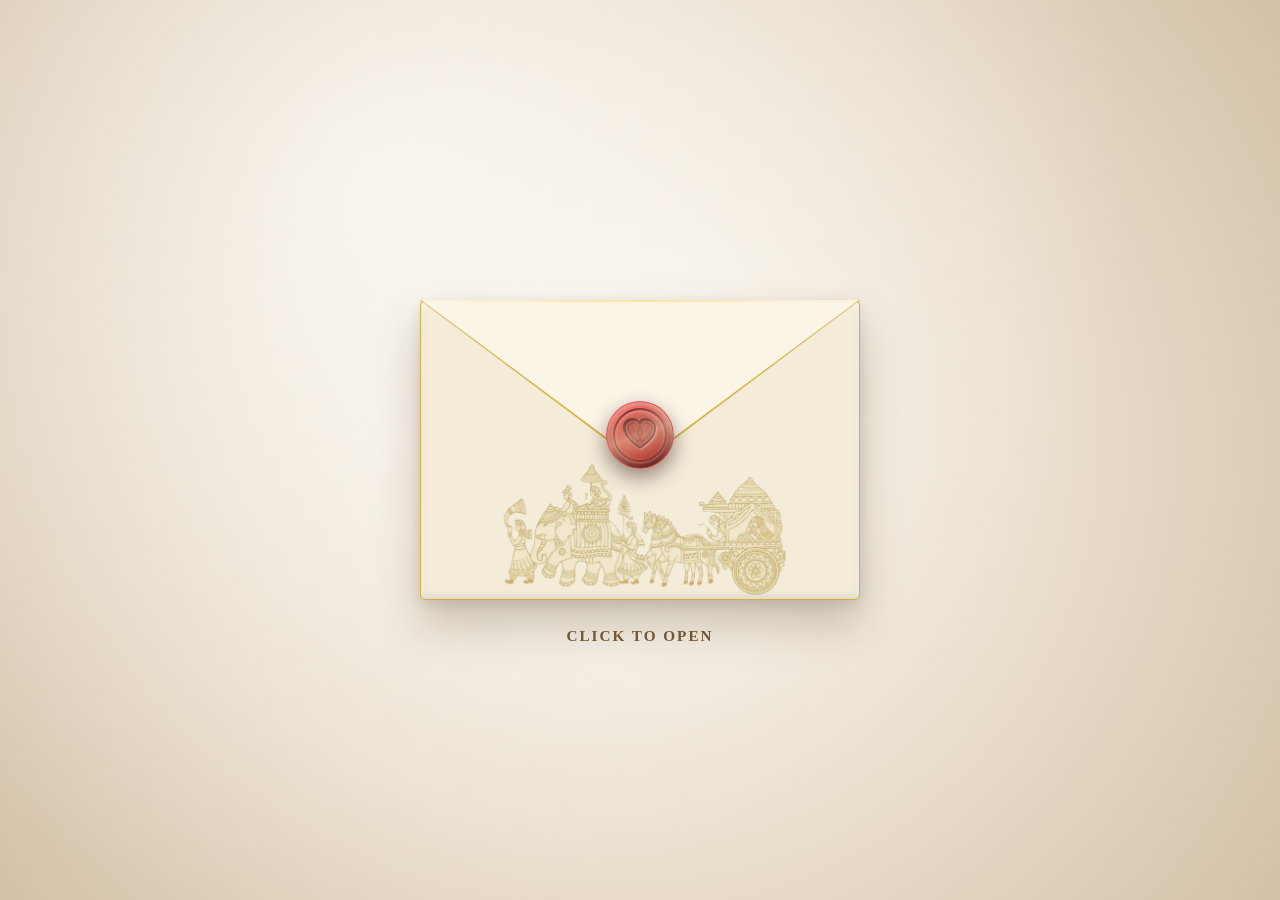
<file: index.html>
<!DOCTYPE html>
<html lang="en">
<head>
  <meta charset="UTF-8">
  <meta name="viewport" content="width=device-width, initial-scale=1.0">
  <title>You're Invited!</title>
  <style>
    :root {
      /* Palette: Rich Cream & Warm Gold Accents */
      --cream-bg: radial-gradient(circle at 50% 50%, #faf6ee 0%, #ebe0cf 50%, #d4c1a7 100%);
      --cream-envelope-pocket: #f4ebd9;
      --cream-envelope-flap: #fbf5e8;
      --parchment-white: #ffffff;
      --gold-accent: #e6c275;
      --gold-border: #d4af37;
    }

    * {
      box-sizing: border-box;
      margin: 0;
      padding: 0;
    }

    body {
      background: var(--cream-bg);
      font-family: 'Georgia', serif;
      min-height: 100vh;
      overflow: hidden;
      display: flex;
      justify-content: center;
      align-items: center;
      position: relative;
      perspective: 1000px;
    }

    body::before {
      content: '';
      position: absolute;
      inset: 0;
      background: radial-gradient(circle at 30% 20%, rgba(255, 255, 255, 0.65) 0%, transparent 65%);
      pointer-events: none;
    }

    /* ---------------- ENVELOPE STAGE ---------------- */
    .wrapper {
      position: relative;
      width: min(90vw, 440px);
      aspect-ratio: 44 / 30;
      z-index: 2;
    }

    .container {
      position: relative;
      width: 100%;
      height: 100%;
      cursor: pointer;
      transform-style: preserve-3d;
      transition: transform 0.5s ease;
    }

    .container:hover {
      transform: translateY(-4px) rotateX(4deg);
    }

    /* Interior Envelope Wall */
    .envelope-back {
      position: absolute;
      width: 100%;
      height: 100%;
      background: #e3d3bd;
      border-radius: 6px;
      box-shadow: 0 25px 45px rgba(80, 55, 20, 0.25), 0 5px 15px rgba(0,0,0,0.1);
      z-index: 1;
    }

    /* Whitish Paper Card Inside */
    .letter {
      position: absolute;
      top: 5%;
      left: 4.5%;
      width: 91%;
      height: 90%;
      background: var(--parchment-white);
      border-radius: 4px;
      padding: clamp(12px, 4vw, 25px);
      text-align: center;
      box-shadow: 0 4px 15px rgba(0,0,0,0.12);
      border: 1px solid #e8dec8;
      z-index: 2;
      transition: transform 1.2s cubic-bezier(0.25, 1, 0.5, 1) 1.2s;
      display: flex;
      flex-direction: column;
      justify-content: center;
      align-items: center;
    }

    /* Gold Color Text inside the letter card */
    .invited-text {
      font-size: clamp(1.25rem, 4.8vw, 1.65rem);
      font-weight: bold;
      letter-spacing: 0.8px;
      line-height: 1.3;
      color: #9e7527;
      transition: filter 0.4s ease;
    }

    /* Bright Gold Lightning Sweep Class */
    .invited-text.gold-lightning {
      background: linear-gradient(
        120deg,
        #87601c 0%,
        #b88c35 30%,
        #ffffff 48%,
        #fff7d4 52%,
        #b88c35 70%,
        #87601c 100%
      );
      background-size: 250% auto;
      color: transparent;
      -webkit-background-clip: text;
      background-clip: text;
      filter: drop-shadow(0px 1px 1px rgba(255, 255, 255, 0.8))
              drop-shadow(0px 0px 10px rgba(212, 175, 55, 0.6));
      animation: sweepGold 2.2s linear infinite;
    }

    @keyframes sweepGold {
      0% {
        background-position: 180% center;
      }
      100% {
        background-position: -80% center;
      }
    }

    /* Smooth Cream Envelope Pocket */
    .pocket {
      position: absolute;
      width: 100%;
      height: 100%;
      background-color: var(--cream-envelope-pocket);
      border-radius: 6px;
      clip-path: polygon(0 0, 0 100%, 100% 100%, 100% 0, 50% 50%);
      z-index: 3;
      box-shadow: inset 0 3px 6px rgba(255, 255, 255, 0.8), inset 0 -3px 6px rgba(0, 0, 0, 0.1);
      filter: drop-shadow(0 -4px 6px rgba(90, 65, 30, 0.15));
      border: 1px solid var(--gold-border);
      overflow: hidden;
    }

    /* Procession Image */
    .perahera-img-bottom {
      position: absolute;
      left: 50%;
      transform: translateX(-50%);
      bottom: 0px;
      width: 95%;
      height: 48%;
      object-fit: contain;
      pointer-events: none;
      z-index: 4;
      mix-blend-mode: multiply;
      opacity: 0.9;
    }

    /* Top Flap Outer Base (Gold Border Layer) */
    .flap {
      position: absolute;
      top: 0;
      width: 100%;
      height: 100%;
      background-color: var(--gold-border);
      clip-path: polygon(0 0, 100% 0, 50% 55%);
      transform-origin: top;
      transition: transform 1.2s cubic-bezier(0.4, 0, 0.2, 1);
      z-index: 4;
      filter: drop-shadow(0 8px 14px rgba(70, 45, 15, 0.25));
    }

    /* Top Flap Inner Layer (Cream Surface) */
    .flap::before {
      content: '';
      position: absolute;
      inset: 0;
      background-color: var(--cream-envelope-flap);
      clip-path: polygon(1px 0, calc(100% - 1px) 0, 50% calc(55% - 2.5px));
    }

    .flap::after {
      content: '';
      position: absolute;
      top: 0;
      left: 0;
      right: 0;
      height: 2px;
      background: linear-gradient(to right, transparent, rgba(255, 225, 150, 0.9), transparent);
      z-index: 2;
    }

    /* Shiny Red Terracotta Wax Seal with Glint */
    .wax-seal {
      position: absolute;
      top: 45%;
      left: 50%;
      transform: translate(-50%, -50%);
      width: clamp(54px, 15vw, 68px);
      height: clamp(54px, 15vw, 68px);
      background: radial-gradient(circle at 35% 35%, #ff6b66 0%, #cb2a25 40%, #8b1e1b 80%, #520d0b 100%);
      border-radius: 50%;
      z-index: 5;
      display: flex;
      justify-content: center;
      align-items: center;
      box-shadow: 
        0 8px 20px rgba(30, 5, 5, 0.45),
        inset 0 3px 6px rgba(255, 220, 220, 0.75),
        inset 0 -4px 6px rgba(0, 0, 0, 0.6);
      transition: opacity 0.4s ease;
      border: 1px solid rgba(255, 120, 115, 0.6);
      overflow: hidden;
    }

    /* Wax Seal Glint Animation */
    .wax-seal::after {
      content: '';
      position: absolute;
      top: -50%;
      left: -50%;
      width: 200%;
      height: 200%;
      background: linear-gradient(
        135deg,
        rgba(255, 255, 255, 0) 30%,
        rgba(255, 240, 200, 0.45) 50%,
        rgba(255, 255, 255, 0) 70%
      );
      transform: rotate(25deg);
      animation: sealShine 3.5s infinite ease-in-out;
      pointer-events: none;
    }

    @keyframes sealShine {
      0% { transform: translateY(-100%) rotate(25deg); }
      20%, 100% { transform: translateY(100%) rotate(25deg); }
    }

    .seal-inner-ring {
      width: 82%;
      height: 82%;
      border-radius: 50%;
      border: 2px solid #781816;
      box-shadow: 
        inset 0 2px 4px rgba(255, 200, 200, 0.6),
        0 1px 3px rgba(255, 220, 220, 0.4);
      display: flex;
      justify-content: center;
      align-items: center;
      background: radial-gradient(circle at 35% 35%, #d9433e 0%, #a82420 70%, #69110f 100%);
    }

    .seal-heart-svg {
      width: clamp(26px, 8vw, 34px);
      height: clamp(26px, 8vw, 34px);
      filter: drop-shadow(1px 1px 1px rgba(255, 210, 210, 0.6)) 
              drop-shadow(-0.5px -0.5px 0px rgba(30, 0, 0, 0.8));
    }

    .click-hint {
      position: absolute;
      bottom: -45px;
      width: 100%;
      text-align: center;
      color: #735733;
      font-weight: bold;
      font-size: clamp(0.75rem, 2.5vw, 0.95rem);
      letter-spacing: 2px;
      animation: pulse 2s infinite;
    }

    @keyframes pulse {
      0%, 100% { opacity: 0.5; }
      50% { opacity: 1; }
    }

    /* Opening Trigger Animations */
    .container.open .wax-seal { opacity: 0; }
    .container.open .flap { transform: rotateX(180deg); z-index: 1; }
    .container.open .letter { transform: translateY(-63%); }

    /* ---------------- RED PETAL FLOWER RAIN SYSTEM ---------------- */
    #flower-container {
      position: fixed;
      inset: 0;
      pointer-events: none;
      z-index: 3;
      overflow: hidden;
    }

    .petal {
      position: absolute;
      background: radial-gradient(circle at 30% 30%, #ff4d4d, #d90429, #7a0010);
      border-radius: 150% 0 150% 0;
      opacity: 0.85;
      box-shadow: 0 2px 6px rgba(122, 0, 16, 0.3);
      animation: fall linear forwards;
    }

    @keyframes fall {
      0% {
        transform: translateY(-10vh) translateX(0px) rotate(0deg) scale(0.6);
        opacity: 0;
      }
      10% { opacity: 0.85; }
      50% { transform: translateY(50vh) translateX(20px) rotate(180deg) scale(0.9); }
      100% {
        transform: translateY(105vh) translateX(-15px) rotate(360deg) scale(0.7);
        opacity: 0;
      }
    }

    /* Page Fade Overlay */
    #fade-overlay {
      position: fixed;
      inset: 0;
      background: #ebe0cf;
      opacity: 0;
      pointer-events: none;
      z-index: 10;
      transition: opacity 1.5s ease-in-out;
    }

    #fade-overlay.active {
      opacity: 1;
      pointer-events: auto;
    }
  </style>
</head>
<body>

  <div class="wrapper" id="envelopeWrapper">
    <div class="container" id="envelopeContainer" onclick="openEnvelope()">
      <div class="envelope-back"></div>
      
      <div class="letter">
        <h1 class="invited-text" id="invitedText">You Are Cordially Invited</h1>
      </div>
      
      <div class="pocket">
        <img class="perahera-img-bottom" src="perahera.png" alt="Wedding Procession Pattern" onerror="this.src='image_d1be30.jpg'">
      </div>
      
      <div class="flap"></div>
      
      <div class="wax-seal">
        <div class="seal-inner-ring">
          <svg class="seal-heart-svg" viewBox="0 0 100 100" fill="none" xmlns="http://www.w3.org/2000/svg">
            <path d="M 50 88 C 20 68 5 48 5 30 C 5 13 18 5 32 5 C 42 5 47 10 50 16 C 53 10 58 5 68 5 C 82 5 95 13 95 30 C 95 48 80 68 50 88 Z" 
                  stroke="#470908" stroke-width="4.5" fill="#a82825"/>
            <path d="M 32 15 C 24 15 15 20 15 30 C 15 42 28 56 46 72" stroke="#470908" stroke-width="2.5" stroke-linecap="round"/>
            <path d="M 68 15 C 76 15 85 20 85 30 C 85 42 72 56 54 72" stroke="#470908" stroke-width="2.5" stroke-linecap="round"/>
            <path d="M 25 25 C 32 28 35 36 28 42 C 22 46 18 38 25 32" stroke="#470908" stroke-width="2" fill="none"/>
            <path d="M 75 25 C 68 28 65 36 72 42 C 78 46 82 38 75 32" stroke="#470908" stroke-width="2" fill="none"/>
            <path d="M 50 25 C 44 35 40 48 48 58 C 52 62 50 70 42 66" stroke="#470908" stroke-width="2" fill="none"/>
            <path d="M 50 25 C 56 35 60 48 52 58 C 48 62 50 70 58 66" stroke="#470908" stroke-width="2" fill="none"/>
            <path d="M 50 32 C 42 38 42 46 50 52 C 58 46 58 38 50 32 Z" stroke="#470908" stroke-width="2" fill="none"/>
          </svg>
        </div>
      </div>
    </div>
    <div class="click-hint" id="hint">CLICK TO OPEN</div>
  </div>

  <div id="flower-container"></div>
  <div id="fade-overlay"></div>

  <script>
    const MAIN_PAGE_URL = "main.html";
    let isOpened = false;

    function openEnvelope() {
      if (isOpened) return;
      isOpened = true;

      const container = document.getElementById('envelopeContainer');
      const hint = document.getElementById('hint');
      const fadeOverlay = document.getElementById('fade-overlay');
      const invitedText = document.getElementById('invitedText');

      container.classList.add('open');
      hint.style.display = 'none';

      setTimeout(() => {
        invitedText.classList.add('gold-lightning');
      }, 3400);

      setTimeout(() => {
        startContinuousFlowerRain();
      }, 800);

      setTimeout(() => {
        fadeOverlay.classList.add('active');
      }, 5500);

      setTimeout(() => {
        window.location.href = MAIN_PAGE_URL;
      }, 7000);
    }

    function createPetal() {
      const container = document.getElementById('flower-container');
      const petal = document.createElement('div');
      petal.classList.add('petal');

      const size = Math.random() * 10 + 6;
      const left = Math.random() * 100;
      const duration = Math.random() * 3 + 4.5;
      const delay = Math.random() * 0.4;

      petal.style.width = `${size}px`;
      petal.style.height = `${size * 1.3}px`;
      petal.style.left = `${left}vw`;
      petal.style.animationDuration = `${duration}s`;
      petal.style.animationDelay = `${delay}s`;

      container.appendChild(petal);

      setTimeout(() => {
        petal.remove();
      }, (duration + delay) * 1000);
    }

    function startContinuousFlowerRain() {
      const TOTAL_PETALS = 15;
      
      for (let i = 0; i < TOTAL_PETALS; i++) {
        setTimeout(createPetal, i * 300);
      }
    }
  </script>

</body>
</html>
</file>
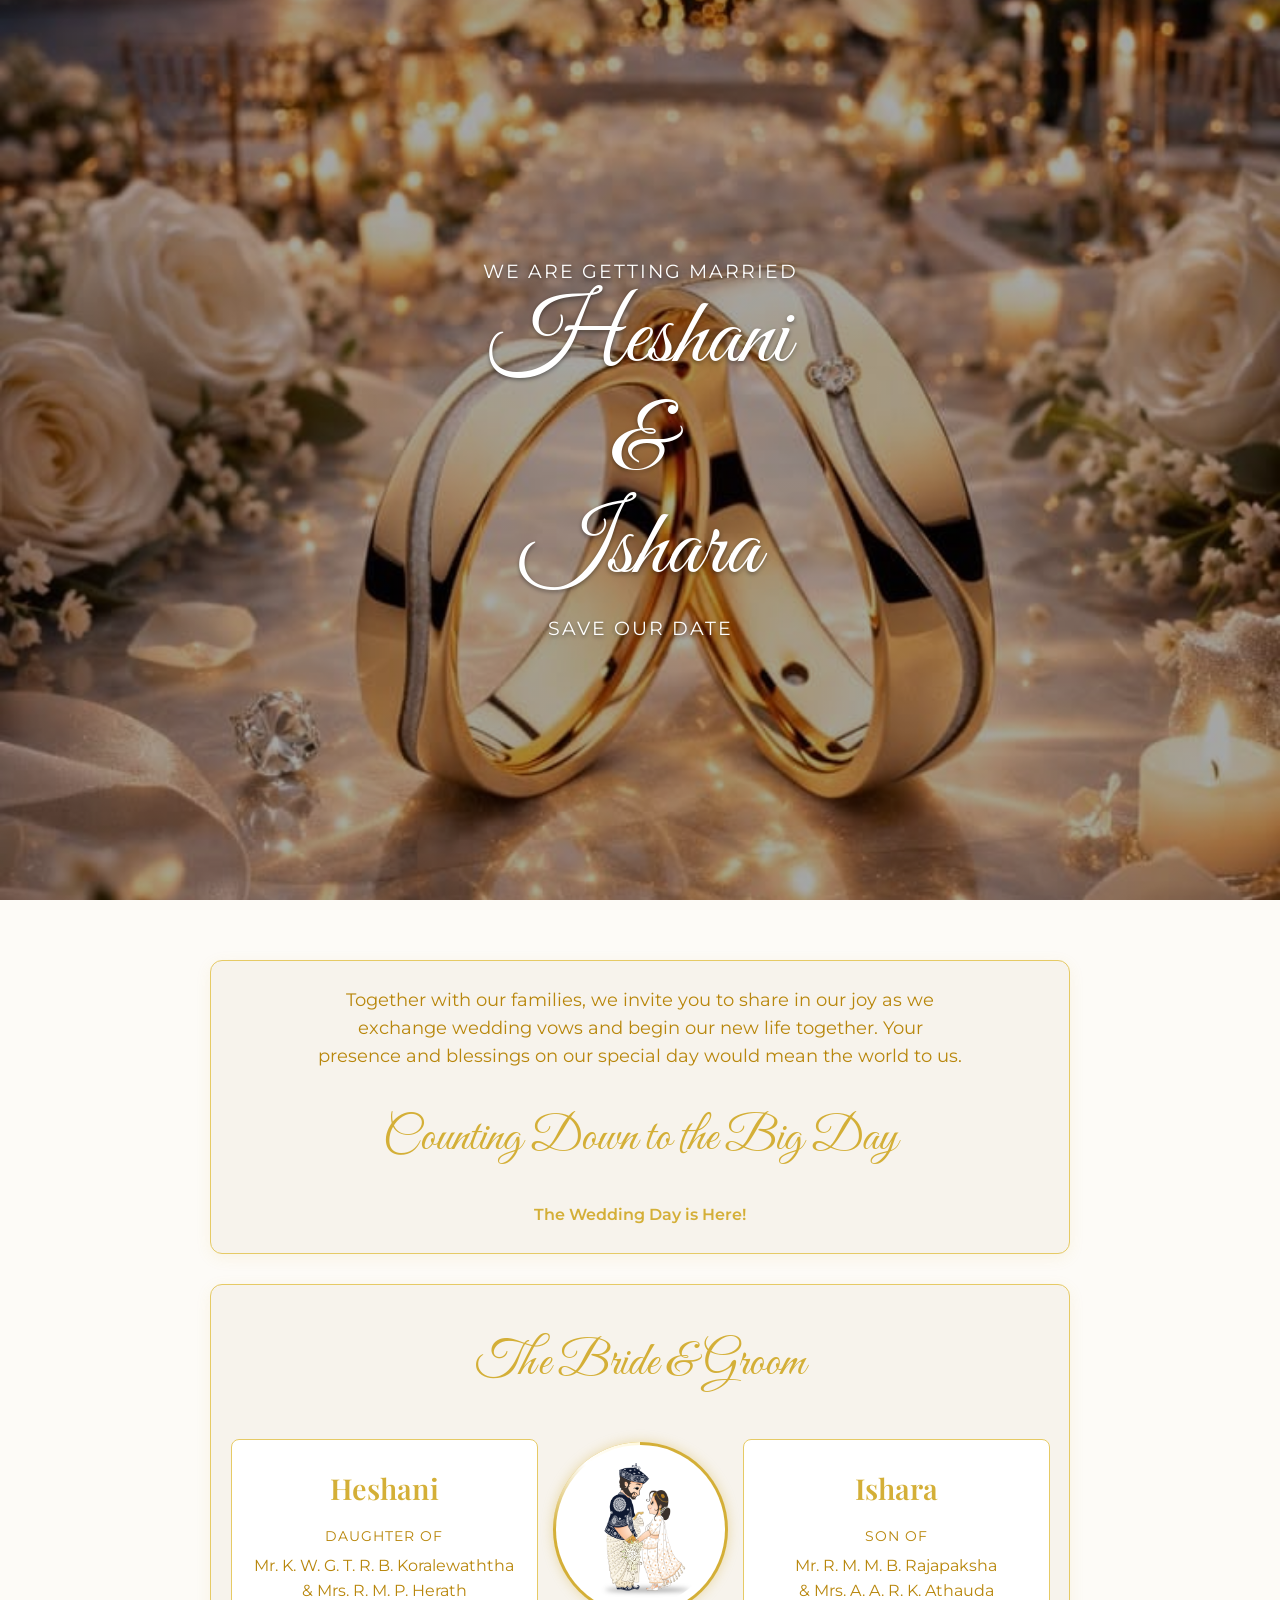
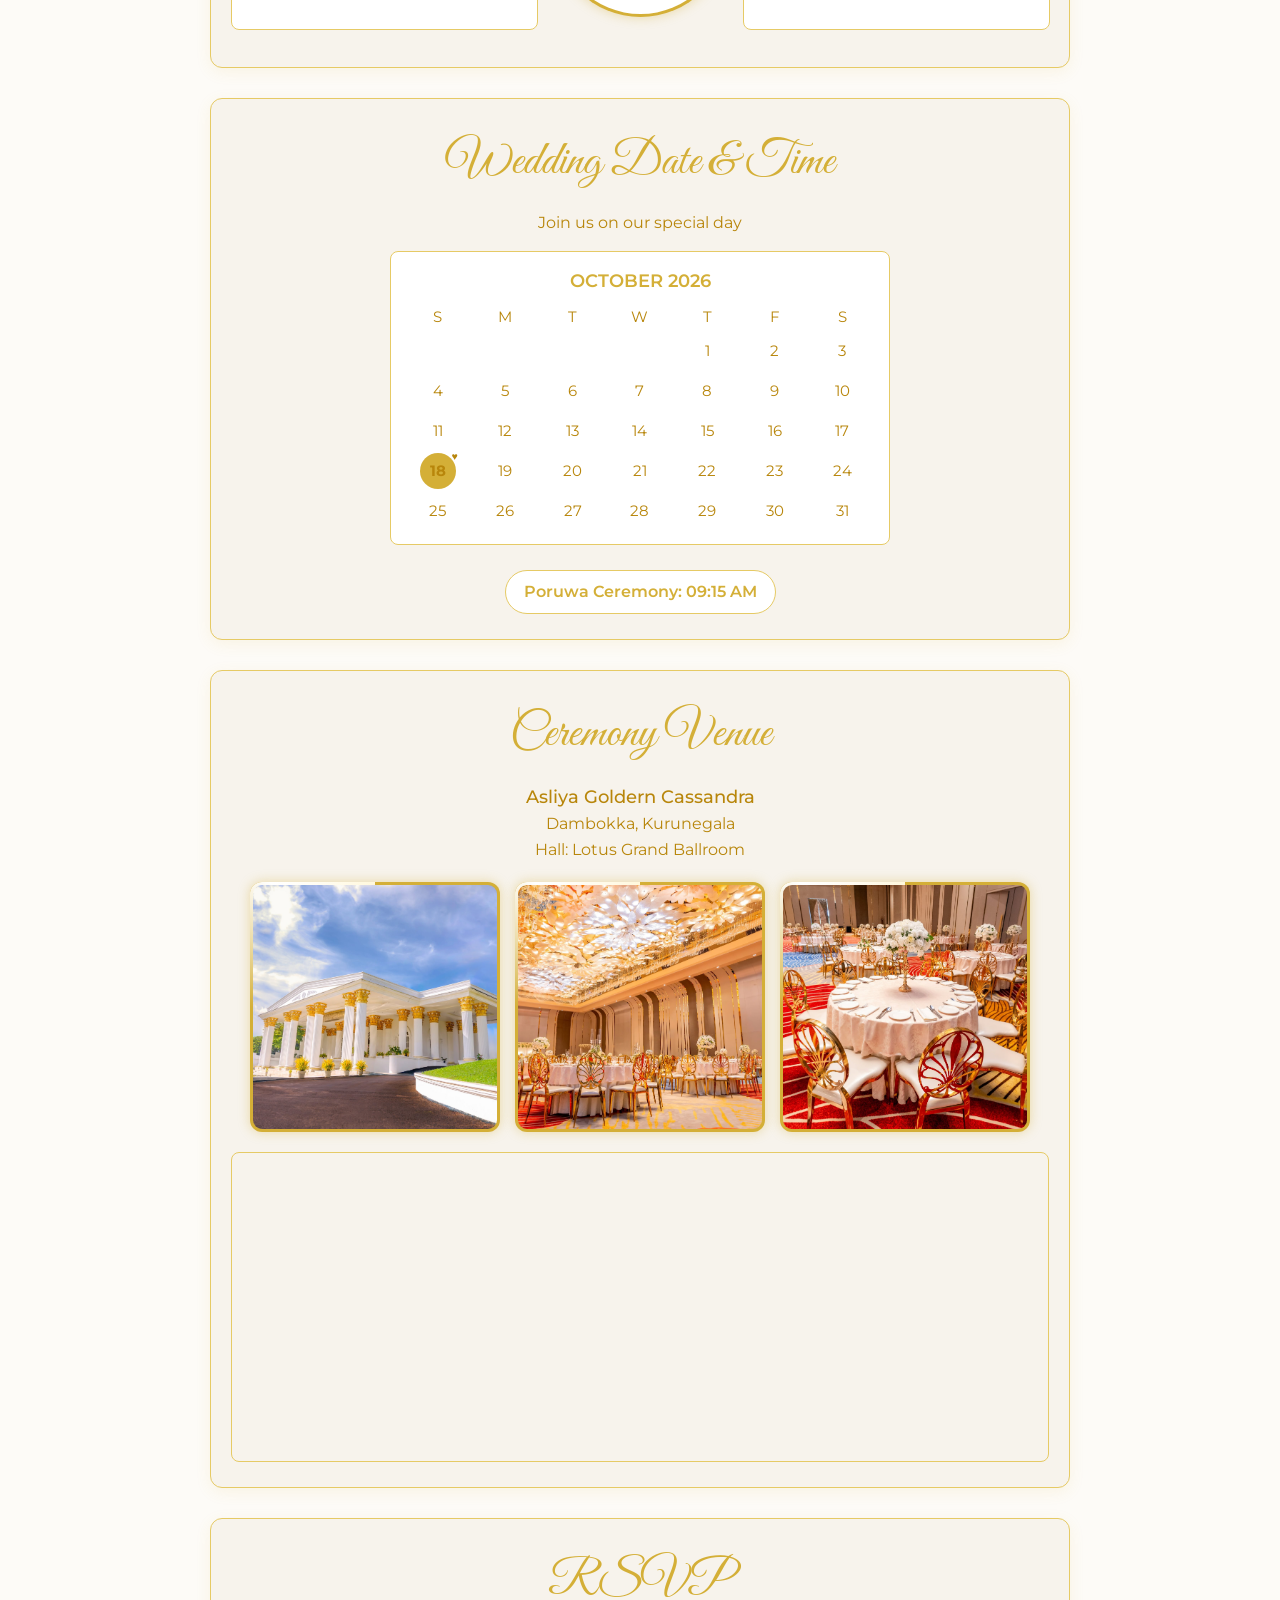
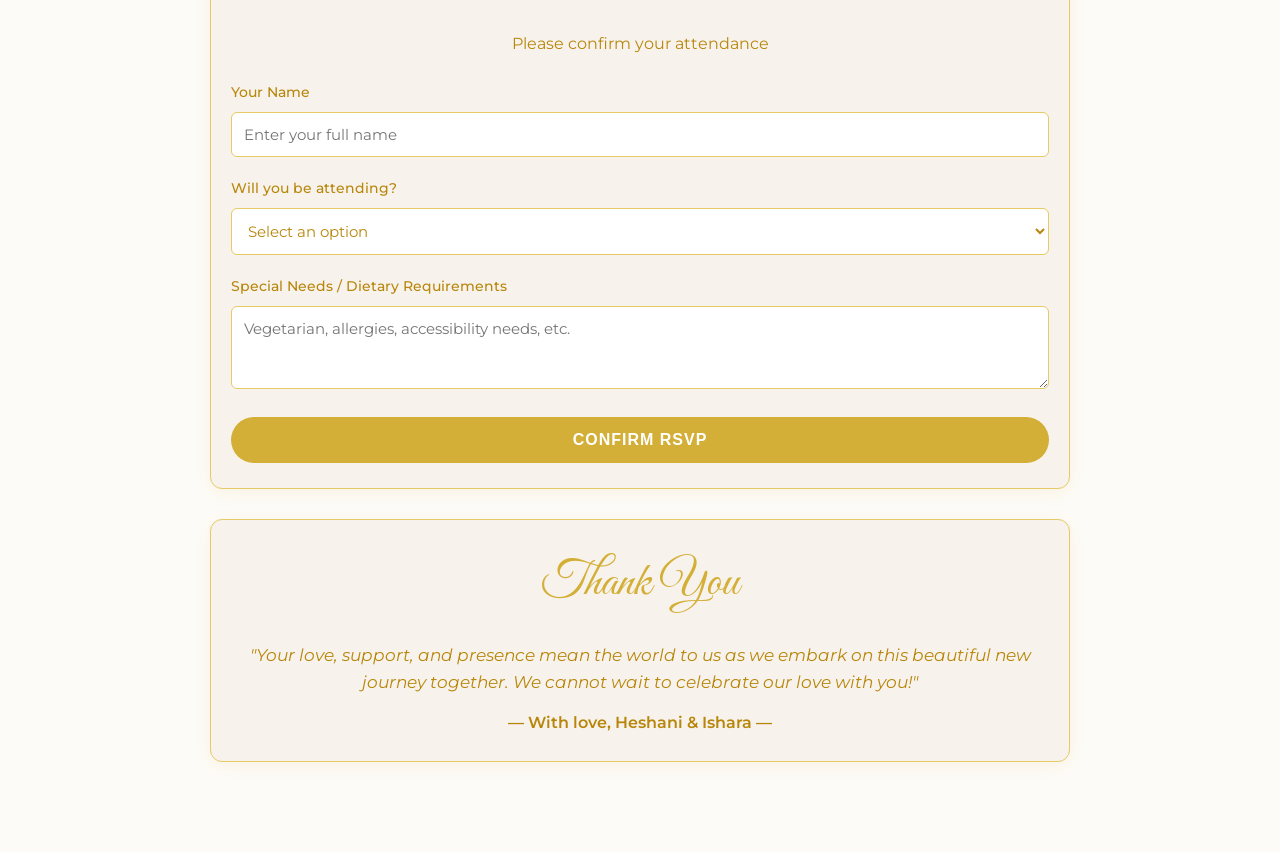
<file: index1.html>
<!DOCTYPE html>
<html lang="en">
<head>
    <meta charset="UTF-8">
    <meta name="viewport" content="width=device-width, initial-scale=1.0">
    <title>Heshani & Ishara - Wedding Invitation</title>
    <link href="https://fonts.googleapis.com/css2?family=Playfair+Display:ital,wght@0,400;0,600;0,700;1,400&family=Great+Vibes&family=Montserrat:wght@300;400;500;600&display=swap" rel="stylesheet">
    <link rel="stylesheet" href="styles.css">
	<link href="https://fonts.googleapis.com/css2?family=Cinzel:wght@500;600;700&family=Cormorant+Garamond:ital,wght@0,400;0,600;1,400&family=Montserrat:wght@300;400;500;600&display=swap" rel="stylesheet">
</head>
<body>

    <header class="hero">
        <div class="hero-content">
            <p>We are getting married</p>
            <h1  class="script-font" style="font-size: 6rem; margin-bottom: 10px;">Heshani <br>& <br> Ishara</h1>
            <p>Save Our Date</p>
        </div>
    </header>

    <main class="container">

        <section class="card">
            <p class="greeting">
                Together with our families, we invite you to share in our joy as we exchange wedding vows and begin our new life together. Your presence and blessings on our special day would mean the world to us.
            </p>

			<h2 class="script-font" style="font-size: 3rem; margin-bottom: 10px;">Counting Down to the Big Day</h2>
            <div class="countdown reveal-on-scroll" id="countdown">
                <div class="time-box"><span id="days">00</span><label>Days</label></div>
                <div class="time-box"><span id="hours">00</span><label>Hours</label></div>
                <div class="time-box"><span id="minutes">00</span><label>Mins</label></div>
                <div class="time-box"><span id="seconds">00</span><label>Secs</label></div>
            </div>
        </section>
		
		<section class="card">
			<div class="couple-grid">
				<!-- Title placed inside grid -->
				<h2 class="script-font couple-title">The Bride & Groom</h2>
				
				<!-- Bride Card -->
				<div class="couple-card bride-card reveal-on-scroll">
					<h3>Heshani</h3>
					<p class="parents-title">Daughter of</p>
					<p>Mr. K. W. G. T. R. B. Koralewaththa</p>
					<p>& Mrs. R. M. P. Herath</p>
				</div>

				<!-- Clipart Divider -->
				<div class="clipart-divider reveal-on-scroll">
					<div class="clipart-container">
						<img src="clip.jpg" alt="Wedding Rings Clipart" class="clipart-img">
					</div>
				</div>

				<!-- Groom Card -->
				<div class="couple-card groom-card reveal-on-scroll">
					<h3>Ishara</h3>
					<p class="parents-title">Son of</p>
					<p>Mr. R. M. M. B. Rajapaksha</p>
					<p>& Mrs. A. A. R. K. Athauda</p>
				</div>
			</div>
		</section>

        <section class="card">
            <h2 class="script-font" style="font-size: 3rem; margin-bottom: 10px;">Wedding Date & Time</h2>
            <p style="color: var(--text-muted); margin-top: 5px;">Join us on our special day</p>

            <div class="calendar-box reveal-on-scroll">
                <div class="calendar-header">OCTOBER 2026</div>
                <div class="calendar-grid">
                    <div class="day-name">S</div>
                    <div class="day-name">M</div>
                    <div class="day-name">T</div>
                    <div class="day-name">W</div>
                    <div class="day-name">T</div>
                    <div class="day-name">F</div>
                    <div class="day-name">S</div>
                    
                    <!-- October 1, 2026 starts on Thursday -->
                    <div class="date" style="grid-column: 5;">1</div>
                    <div class="date">2</div><div class="date">3</div>
                    <div class="date">4</div><div class="date">5</div><div class="date">6</div><div class="date">7</div><div class="date">8</div><div class="date">9</div><div class="date">10</div>
                    <div class="date">11</div><div class="date">12</div><div class="date">13</div><div class="date">14</div><div class="date">15</div><div class="date">16</div><div class="date">17</div>
                    <div class="date wedding-day">18</div><div class="date">19</div><div class="date">20</div><div class="date">21</div><div class="date">22</div><div class="date">23</div><div class="date">24</div>
                    <div class="date">25</div><div class="date">26</div><div class="date">27</div><div class="date">28</div><div class="date">29</div><div class="date">30</div><div class="date">31</div>
                </div>
            </div>

            <div class="ceremony-badge">
                Poruwa Ceremony: 09:15 AM
            </div>
        </section>

        <section class="card">
            <h2 class="script-font" style="font-size: 3rem; margin-bottom: 10px;">Ceremony Venue</h2>
            <p style="font-weight: 500; font-size: 1.1rem; margin-top: 10px;">Asliya Goldern Cassandra</p>
            <p style="color: var(--text-muted);">Dambokka, Kurunegala</p>
			<p style="color: var(--text-muted);">Hall: Lotus Grand Ballroom</p>
			
			<!-- Photo Gallery Section -->
			<div class="photo-gallery">
				<div class="photo-frame reveal-on-scroll">
					<img src="r1.jpg" alt="Memory Photo 1" class="gallery-img">
				</div>
				<div class="photo-frame reveal-on-scroll">
					<img src="r2.jpg" alt="Memory Photo 2" class="gallery-img">
				</div>
				<div class="photo-frame reveal-on-scroll">
					<img src="r3.jpg" alt="Memory Photo 3" class="gallery-img">
				</div>
			</div>

            <div class="map-container">
                
				<iframe src="https://www.google.com/maps/embed?pb=!1m18!1m12!1m3!1d3956.282441303506!2d80.33976857500139!3d7.433966292576842!2m3!1f0!2f0!3f0!3m2!1i1024!2i768!4f13.1!3m3!1m2!1s0x3ae33ba4acb686e9%3A0x4133679c8fdf897c!2sAsliya%20Golden%20Cassandra!5e0!3m2!1sen!2skr!4v1788179444123!5m2!1sen!2skr" width="600" height="450" style="border:0;" allowfullscreen="" loading="lazy" referrerpolicy="strict-origin-when-cross-origin"></iframe>
				
            </div>
        </section>

        <section class="card">
            <h2  class="script-font" style="font-size: 3rem; margin-bottom: 10px;">RSVP</h2>
            <p style="color: var(--text-muted); margin-bottom: 25px;">Please confirm your attendance</p>

            <form id="rsvpForm">
                <div class="form-group">
                    <label for="fullName">Your Name</label>
                    <input type="text" id="fullName" placeholder="Enter your full name" required>
                </div>

                <div class="form-group">
                    <label for="attendance">Will you be attending?</label>
                    <select id="attendance" required>
                        <option value="" disabled selected>Select an option</option>
                        <option value="attending">Joyfully Accept</option>
                        <option value="not_attending">Regretfully Decline</option>
                        <!--option value="attending_with_guest">Attending with Guest (+1)</option> -->
                    </select>
                </div>

                <div class="form-group">
                    <label for="specialNeeds">Special Needs / Dietary Requirements</label>
                    <textarea id="specialNeeds" rows="3" placeholder="Vegetarian, allergies, accessibility needs, etc."></textarea>
                </div>

                <button type="submit" class="btn-submit">Confirm RSVP</button>
            </form>
        </section>

        <section class="card">
            <h2 class="script-font" style="font-size: 3rem; color: var(--accent-gold);">Thank You</h2>
            <p class="closing-message">
                "Your love, support, and presence mean the world to us as we embark on this beautiful new journey together. We cannot wait to celebrate our love with you!"
            </p>
            <p style="margin-top: 15px; font-weight: 600; color: var(--text-dark);">— With love, Heshani & Ishara —</p>
        </section>

    </main>

    <script src="script.js"></script>
</body>
</html>
</file>
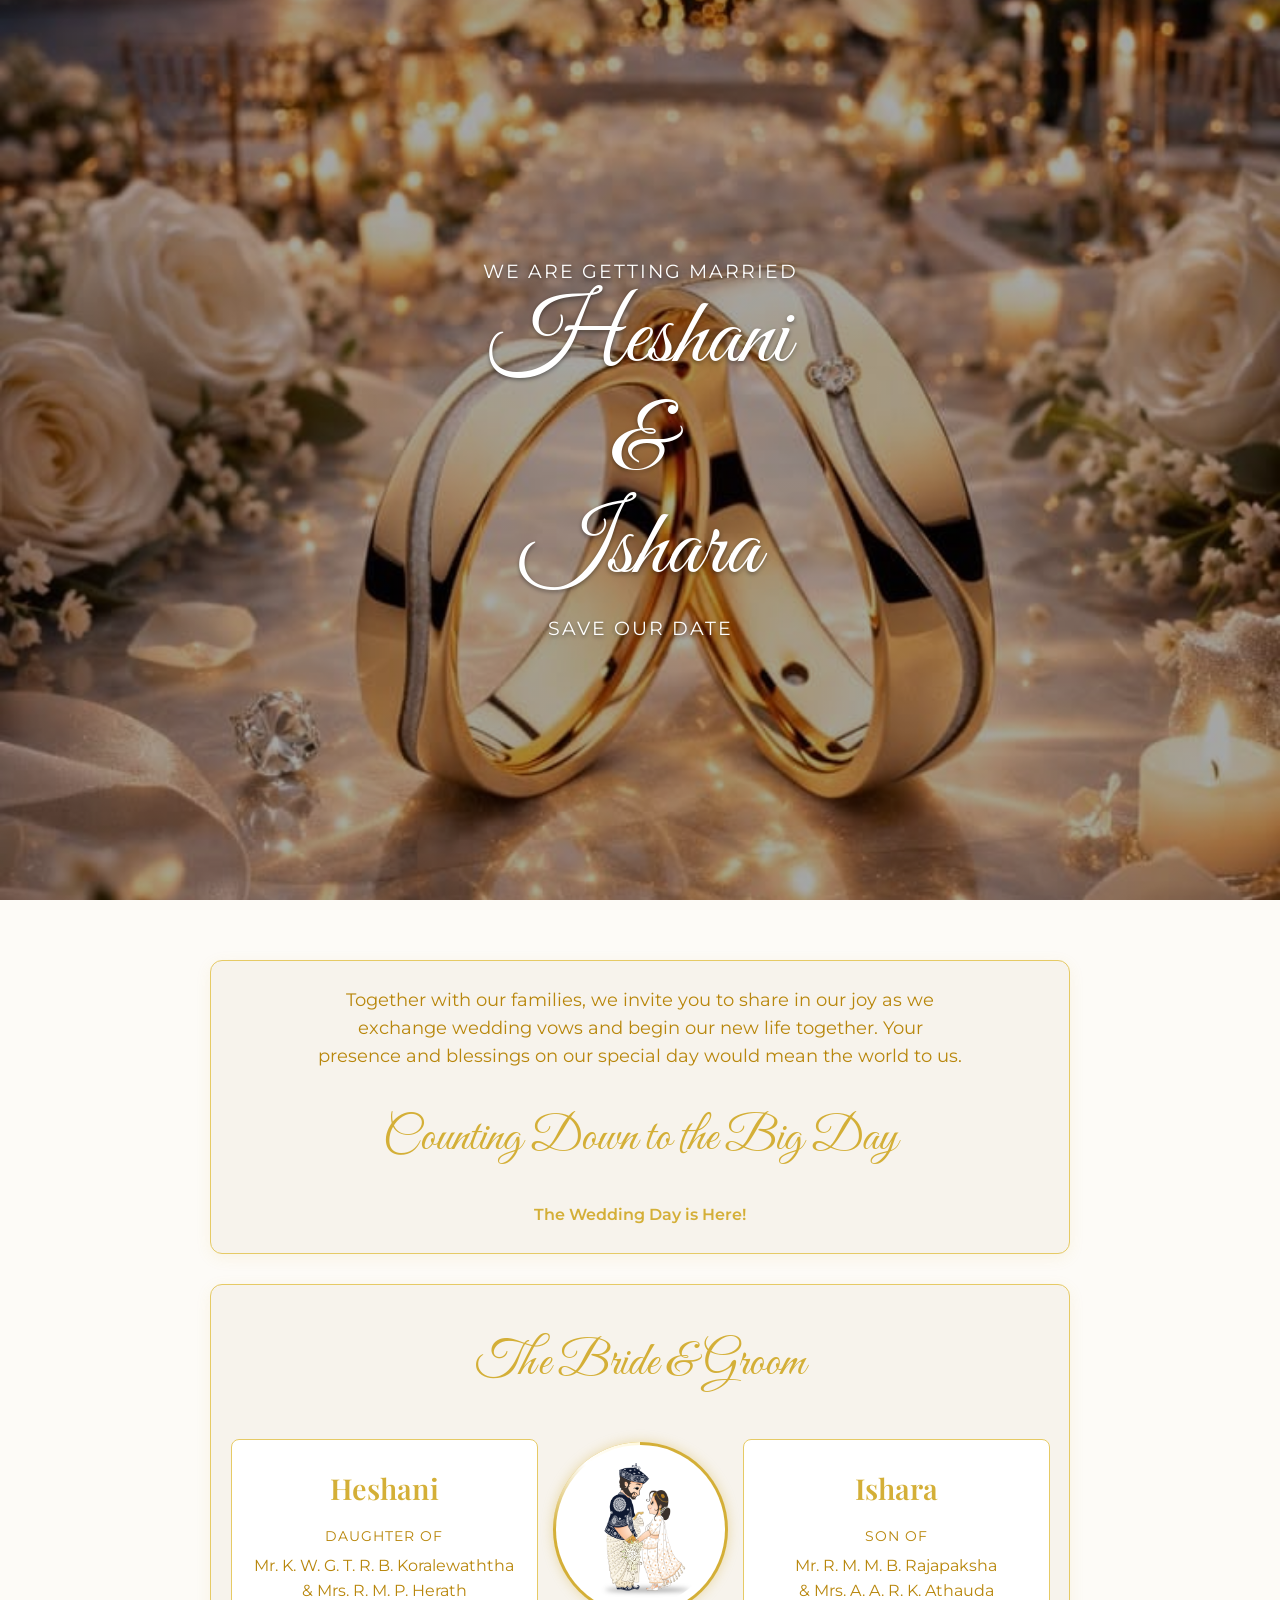
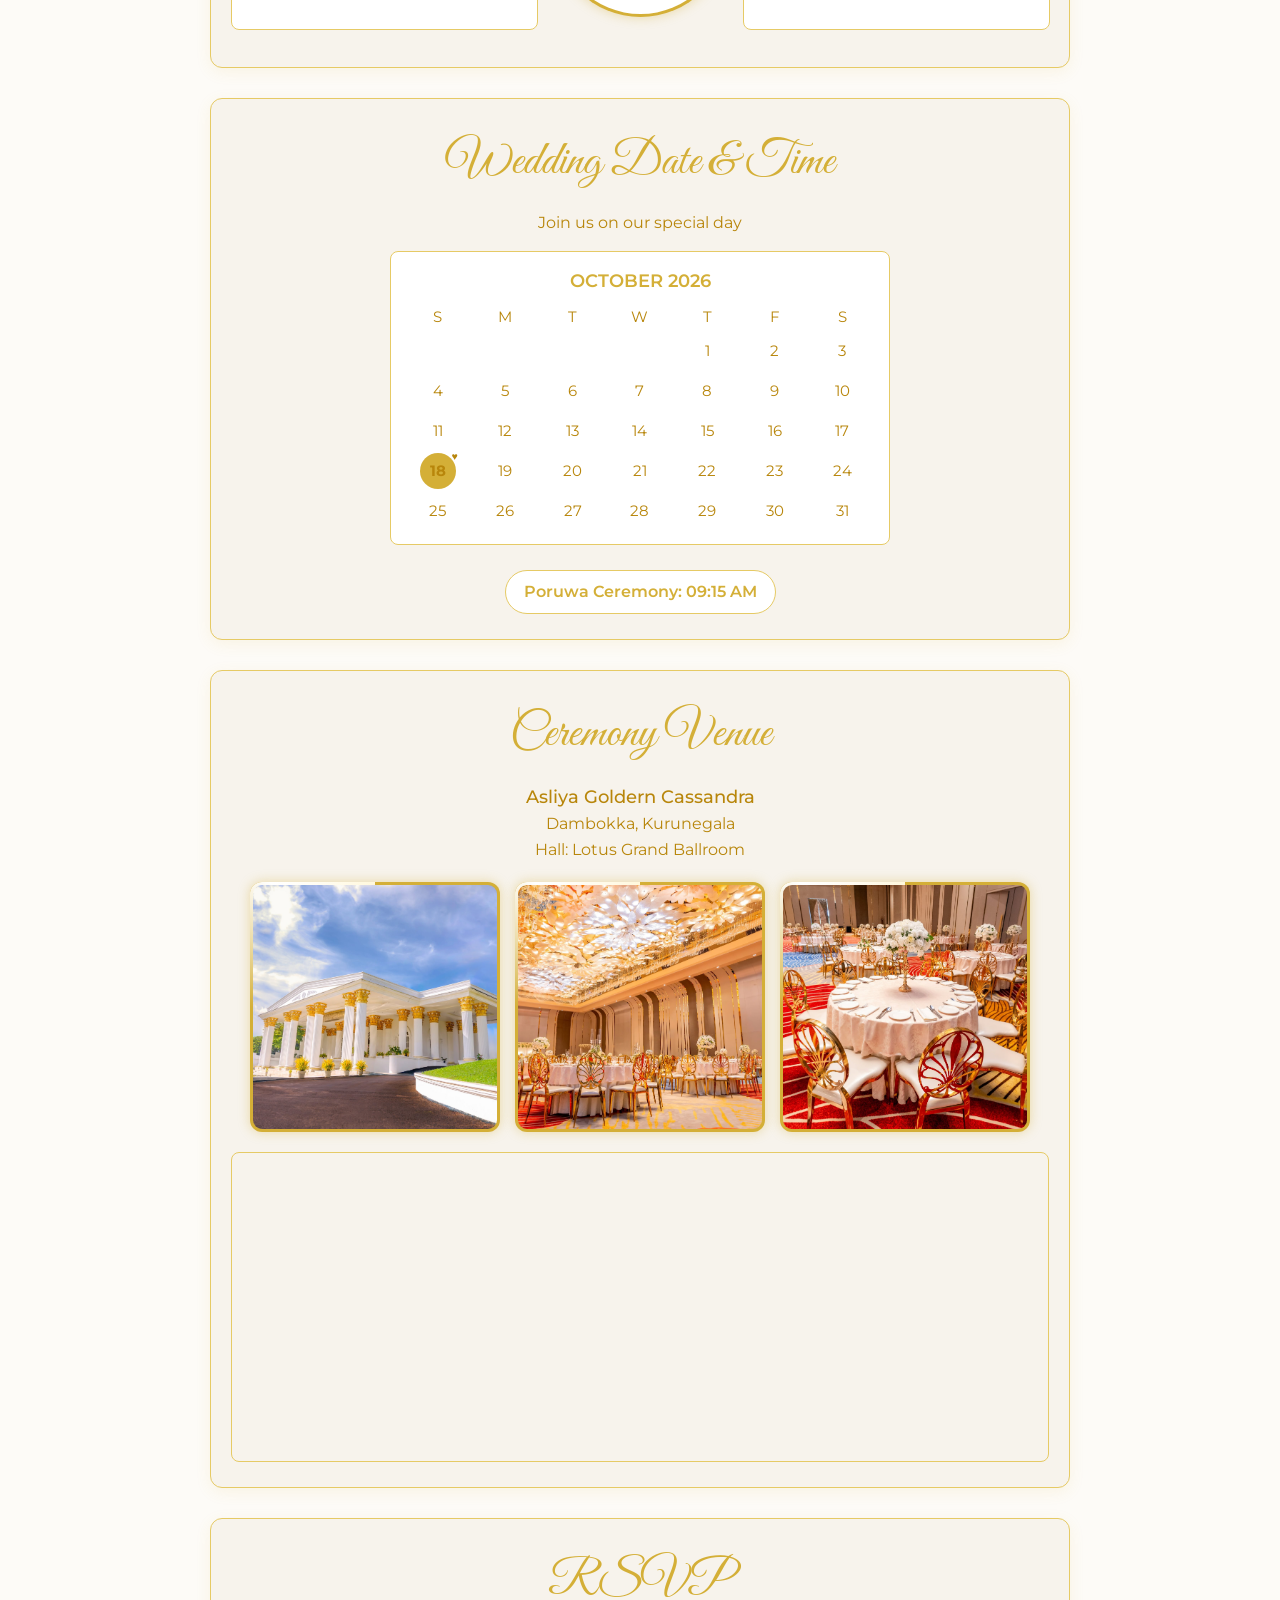
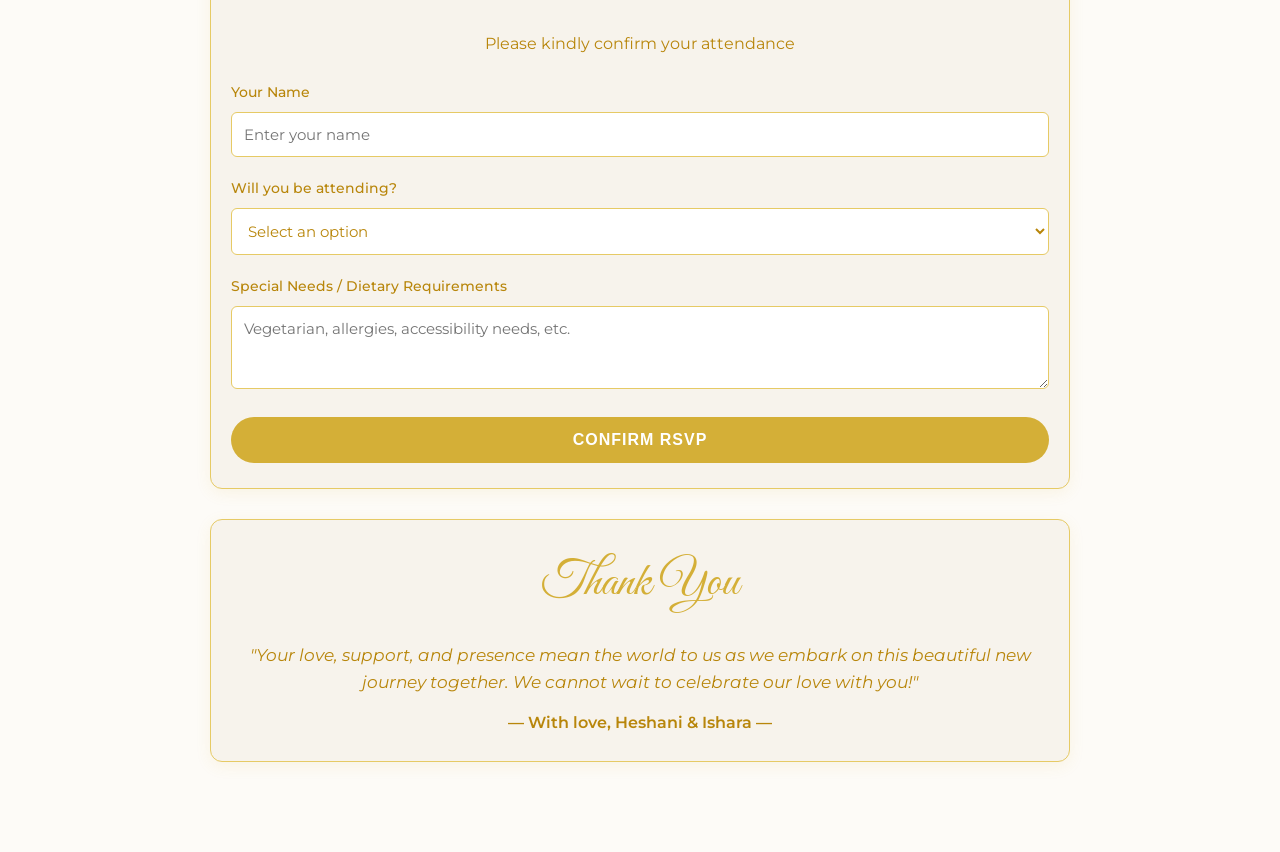
<file: main.html>
<!DOCTYPE html>
<html lang="en">
<head>
    <meta charset="UTF-8">
    <meta name="viewport" content="width=device-width, initial-scale=1.0">
    <title>Heshani & Ishara - Wedding Invitation</title>
    <link href="https://fonts.googleapis.com/css2?family=Playfair+Display:ital,wght@0,400;0,600;0,700;1,400&family=Great+Vibes&family=Montserrat:wght@300;400;500;600&display=swap" rel="stylesheet">
    <link rel="stylesheet" href="styles.css">
	<link href="https://fonts.googleapis.com/css2?family=Cinzel:wght@500;600;700&family=Cormorant+Garamond:ital,wght@0,400;0,600;1,400&family=Montserrat:wght@300;400;500;600&display=swap" rel="stylesheet">
</head>
<body>

    <header class="hero">
        <div class="hero-content">
            <p>We are getting married</p>
            <h1  class="script-font" style="font-size: 6rem; margin-bottom: 10px;">Heshani <br>& <br> Ishara</h1>
            <p>Save Our Date</p>
        </div>
    </header>

    <main class="container">

        <section class="card">
            <p class="greeting">
                Together with our families, we invite you to share in our joy as we exchange wedding vows and begin our new life together. Your presence and blessings on our special day would mean the world to us.
            </p>

			<h2 class="script-font" style="font-size: 3rem; margin-bottom: 10px;">Counting Down to the Big Day</h2>
            <div class="countdown reveal-on-scroll" id="countdown">
                <div class="time-box"><span id="days">00</span><label>Days</label></div>
                <div class="time-box"><span id="hours">00</span><label>Hours</label></div>
                <div class="time-box"><span id="minutes">00</span><label>Mins</label></div>
                <div class="time-box"><span id="seconds">00</span><label>Secs</label></div>
            </div>
        </section>
		
		<section class="card">
			<div class="couple-grid">
				<!-- Title placed inside grid -->
				<h2 class="script-font couple-title">The Bride & Groom</h2>
				
				<!-- Bride Card -->
				<div class="couple-card bride-card reveal-on-scroll">
					<h3>Heshani</h3>
					<p class="parents-title">Daughter of</p>
					<p>Mr. K. W. G. T. R. B. Koralewaththa</p>
					<p>& Mrs. R. M. P. Herath</p>
				</div>

				<!-- Clipart Divider -->
				<div class="clipart-divider reveal-on-scroll">
					<div class="clipart-container">
						<img src="clip.jpg" alt="Wedding Rings Clipart" class="clipart-img">
					</div>
				</div>

				<!-- Groom Card -->
				<div class="couple-card groom-card reveal-on-scroll">
					<h3>Ishara</h3>
					<p class="parents-title">Son of</p>
					<p>Mr. R. M. M. B. Rajapaksha</p>
					<p>& Mrs. A. A. R. K. Athauda</p>
				</div>
			</div>
		</section>

        <section class="card">
            <h2 class="script-font" style="font-size: 3rem; margin-bottom: 10px;">Wedding Date & Time</h2>
            <p style="color: var(--text-muted); margin-top: 5px;">Join us on our special day</p>

            <div class="calendar-box reveal-on-scroll">
                <div class="calendar-header">OCTOBER 2026</div>
                <div class="calendar-grid">
                    <div class="day-name">S</div>
                    <div class="day-name">M</div>
                    <div class="day-name">T</div>
                    <div class="day-name">W</div>
                    <div class="day-name">T</div>
                    <div class="day-name">F</div>
                    <div class="day-name">S</div>
                    
                    <!-- October 1, 2026 starts on Thursday -->
                    <div class="date" style="grid-column: 5;">1</div>
                    <div class="date">2</div><div class="date">3</div>
                    <div class="date">4</div><div class="date">5</div><div class="date">6</div><div class="date">7</div><div class="date">8</div><div class="date">9</div><div class="date">10</div>
                    <div class="date">11</div><div class="date">12</div><div class="date">13</div><div class="date">14</div><div class="date">15</div><div class="date">16</div><div class="date">17</div>
                    <div class="date wedding-day">18</div><div class="date">19</div><div class="date">20</div><div class="date">21</div><div class="date">22</div><div class="date">23</div><div class="date">24</div>
                    <div class="date">25</div><div class="date">26</div><div class="date">27</div><div class="date">28</div><div class="date">29</div><div class="date">30</div><div class="date">31</div>
                </div>
            </div>

            <div class="ceremony-badge">
                Poruwa Ceremony: 09:15 AM
            </div>
        </section>

        <section class="card">
            <h2 class="script-font" style="font-size: 3rem; margin-bottom: 10px;">Ceremony Venue</h2>
            <p style="font-weight: 500; font-size: 1.1rem; margin-top: 10px;">Asliya Goldern Cassandra</p>
            <p style="color: var(--text-muted);">Dambokka, Kurunegala</p>
			<p style="color: var(--text-muted);">Hall: Lotus Grand Ballroom</p>
			
			<!-- Photo Gallery Section -->
			<div class="photo-gallery">
				<div class="photo-frame reveal-on-scroll">
					<img src="r1.jpg" alt="Memory Photo 1" class="gallery-img">
				</div>
				<div class="photo-frame reveal-on-scroll">
					<img src="r2.jpg" alt="Memory Photo 2" class="gallery-img">
				</div>
				<div class="photo-frame reveal-on-scroll">
					<img src="r3.jpg" alt="Memory Photo 3" class="gallery-img">
				</div>
			</div>

            <div class="map-container">
                
				<iframe src="https://www.google.com/maps/embed?pb=!1m18!1m12!1m3!1d3956.282441303506!2d80.33976857500139!3d7.433966292576842!2m3!1f0!2f0!3f0!3m2!1i1024!2i768!4f13.1!3m3!1m2!1s0x3ae33ba4acb686e9%3A0x4133679c8fdf897c!2sAsliya%20Golden%20Cassandra!5e0!3m2!1sen!2skr!4v1788179444123!5m2!1sen!2skr" width="600" height="450" style="border:0;" allowfullscreen="" loading="lazy" referrerpolicy="strict-origin-when-cross-origin"></iframe>
				
            </div>
        </section>

        <section class="card">
            <h2  class="script-font" style="font-size: 3rem; margin-bottom: 10px;">RSVP</h2>
            <p style="color: var(--text-muted); margin-bottom: 25px;">Please kindly confirm your attendance</p>

            <form id="rsvpForm">
                <div class="form-group">
                    <label for="fullName">Your Name</label>
                    <input type="text" id="fullName" placeholder="Enter your name" required>
                </div>

                <div class="form-group">
                    <label for="attendance">Will you be attending?</label>
                    <select id="attendance" required>
                        <option value="" disabled selected>Select an option</option>
                        <option value="attending">Joyfully Accept</option>
                        <option value="not_attending">Regretfully Decline</option>
                        <!--option value="attending_with_guest">Attending with Guest (+1)</option> -->
                    </select>
                </div>

                <div class="form-group">
                    <label for="specialNeeds">Special Needs / Dietary Requirements</label>
                    <textarea id="specialNeeds" rows="3" placeholder="Vegetarian, allergies, accessibility needs, etc."></textarea>
                </div>

                <button type="submit" class="btn-submit">Confirm RSVP</button>
            </form>
        </section>

        <section class="card">
            <h2 class="script-font" style="font-size: 3rem; color: var(--accent-gold);">Thank You</h2>
            <p class="closing-message">
                "Your love, support, and presence mean the world to us as we embark on this beautiful new journey together. We cannot wait to celebrate our love with you!"
            </p>
            <p style="margin-top: 15px; font-weight: 600; color: var(--text-dark);">— With love, Heshani & Ishara —</p>
        </section>

    </main>

    <script src="script.js"></script>
</body>
</html>
</file>
<file: styles.css>
:root {
    --bg-cream: #FDFBF7;
    --card-cream: #F7F3EC;
    --accent-gold: #D4AF37;       /* Bright, rich gold */
    --clear-gold: #E6CA65;        /* Clear gold for borders */
    --dark-gold: #B8860B;         /* Deep gold for main body text */
    --white: #FFFFFF;
}

* {
    margin: 0;
    padding: 0;
    box-sizing: border-box;
}

html {
    scroll-behavior: smooth;
}

body {
    font-family: 'Montserrat', sans-serif;
    background-color: var(--bg-cream);
    color: var(--dark-gold);      /* Changed main body text to gold */
    line-height: 1.6;
    text-align: center;
}

h1, h2, h3 {
    font-family: 'Playfair Display', serif;
    font-weight: 600;
    color: var(--accent-gold);     /* Changed headers to gold */
}

.script-font {
    font-family: 'Great Vibes', cursive;
    color: var(--accent-gold);
    font-weight: 400;
}

.container {
    max-width: 900px;
    margin: 0 auto;
    padding: 60px 20px;
}

.card {
    background: var(--card-cream);
    border: 1.5px solid var(--clear-gold); /* Clear gold border */
    border-radius: 12px;
    padding: 40px 20px;
    margin-bottom: 40px;
    box-shadow: 0 4px 15px rgba(212, 175, 55, 0.1);
}

/* Hero Section */
.hero {
    position: relative;
    min-height: 100vh;
    display: flex;
    align-items: center;
    justify-content: center;		
	background: linear-gradient(rgba(0, 0, 0, 0.35), rgba(0, 0, 0, 0.35)), 
                url('cover.jpeg') center/cover no-repeat;
    color: var(--white);
    text-shadow: 0 2px 4px rgba(0, 0, 0, 0.4);
    padding: 20px;
}

.hero-content h1 {
    font-size: clamp(3rem, 8vw, 5rem);
    margin-bottom: 10px;
    line-height: 1.1;
    color: var(--white);
}

.hero-content p {
    font-size: 1.2rem;
    letter-spacing: 2px;
    text-transform: uppercase;
}

.greeting {
    font-size: 1.1rem;
    max-width: 650px;
    margin: 0 auto 30px auto;
    color: var(--dark-gold);
}

/* Countdown */
.countdown {
    display: flex;
    justify-content: center;
    gap: 15px;
    margin-top: 25px;
    flex-wrap: wrap;
}

.time-box {
    background: var(--white);
    border: 1px solid var(--clear-gold); /* Clear gold border */
    padding: 15px;
    border-radius: 8px;
    min-width: 80px;
}

.time-box span {
    display: block;
    font-size: 1.8rem;
    font-weight: 700;
    color: var(--accent-gold);
    font-family: 'Playfair Display', serif;
}

.time-box label {
    font-size: 0.75rem;
    text-transform: uppercase;
    letter-spacing: 1px;
    color: var(--dark-gold);
}

/* Couple Section */
.couple-grid {
    display: grid;
    grid-template-columns: repeat(auto-fit, minmax(280px, 1fr));
    gap: 30px;
    margin-top: 30px;
}

.couple-card {
    background: var(--white);
    padding: 30px;
    border-radius: 8px;
    border: 1px solid var(--clear-gold); /* Clear gold border */
}

.couple-card h3 {
    font-size: 1.8rem;
    color: var(--accent-gold);
    margin-bottom: 10px;
}

.parents-title {
    font-size: 0.85rem;
    text-transform: uppercase;
    letter-spacing: 1px;
    color: var(--dark-gold);
    margin-top: 15px;
    margin-bottom: 5px;
}

/* Calendar */
.calendar-box {
    background: var(--white);
    max-width: 350px;
    margin: 20px auto;
    border-radius: 8px;
    padding: 20px;
    border: 1px solid var(--clear-gold); /* Clear gold border */
}

.calendar-header {
    font-weight: 600;
    color: var(--accent-gold);
    margin-bottom: 15px;
    font-size: 1.1rem;
}

/* Center grid items and maintain proportional sizing */
.calendar-grid {
    display: grid;
    grid-template-columns: repeat(7, 1fr);
    gap: 4px;
    font-size: 0.95rem;
    align-items: center;
    justify-items: center;
}

/* Base date styling with forced equal width and height */
.date {
    display: flex;
    align-items: center;
    justify-content: center;
    width: 36px;            /* Fixed width for a perfect base */
    height: 36px;           /* Fixed height equal to width */
    border-radius: 50%;     /* Creates a perfect symmetrical circle */
    color: var(--dark-gold);
    margin: 0 auto;
}

/* Symmetrical highlighted circle with smooth slow blinking */
.wedding-day {
    background: var(--accent-gold);
    color: var(--white);
    font-weight: bold;
    position: relative;
    border-radius: 50%;
    /* Smooth, subtle glow animation */
    animation: slowBlink 2.5s infinite ease-in-out;
}

/* Heart indicator position adjustment */
.wedding-day::after {
    content: '♥';
    position: absolute;
    top: -4px;
    right: -2px;
    font-size: 0.65rem;
    color: var(--dark-gold);
}

/* Smooth blinking animation that preserves the perfect circle */
@keyframes slowBlink {
    0%, 100% {
        opacity: 1;
        transform: scale(1);
        box-shadow: 0 0 0px rgba(212, 175, 55, 0);
    }
    50% {
        opacity: 0.55;
        transform: scale(1.1);
        box-shadow: 0 0 10px rgba(212, 175, 55, 0.7);
    }
}





@keyframes slowBlink {
    0%, 100% {
        opacity: 1;
        transform: scale(1);
        box-shadow: 0 0 0px rgba(212, 175, 55, 0);
    }
    50% {
        opacity: 0.4;
        transform: scale(1.08);
        box-shadow: 0 0 12px rgba(212, 175, 55, 0.8);
    }
}

.ceremony-badge {
    display: inline-block;
    background: var(--white);
    border: 1px solid var(--clear-gold); /* Clear gold border */
    color: var(--accent-gold);
    padding: 10px 20px;
    border-radius: 50px;
    font-weight: 600;
    margin-top: 15px;
    font-size: 1.1rem;
}

/* Map */
.map-container {
    overflow: hidden;
    border-radius: 8px;
    border: 1px solid var(--clear-gold); /* Clear gold border */
    margin-top: 20px;
}

.map-container iframe {
    width: 100%;
    height: 300px;
    border: 0;
}

/* Form */
.form-group {
    margin-bottom: 20px;
    text-align: left;
}

.form-group label {
    display: block;
    margin-bottom: 8px;
    font-size: 0.9rem;
    font-weight: 500;
    color: var(--dark-gold);
}

.form-group input, 
.form-group select, 
.form-group textarea {
    width: 100%;
    padding: 12px;
    border: 1px solid var(--clear-gold); /* Clear gold border */
    border-radius: 6px;
    background: var(--white);
    font-family: inherit;
    font-size: 0.95rem;
    color: var(--dark-gold);
}

.form-group input:focus, 
.form-group select:focus, 
.form-group textarea:focus {
    outline: none;
    border-color: var(--accent-gold);
    box-shadow: 0 0 5px rgba(212, 175, 55, 0.5);
}

.btn-submit {
    background: var(--accent-gold);
    color: var(--white);
    border: none;
    padding: 14px 30px;
    font-size: 1rem;
    font-weight: 600;
    border-radius: 50px;
    cursor: pointer;
    width: 100%;
    transition: background 0.3s ease;
    letter-spacing: 1px;
    text-transform: uppercase;
}

.btn-submit:hover {
    background: var(--dark-gold);
}

/* Footer Message */
.closing-message {
    font-style: italic;
    color: var(--dark-gold);
    font-size: 1.05rem;
    margin-top: 20px;
}

/* Responsive layout for mobile screens */
/* MOBILE LAYOUT ORDER: Title (1) -> Clipart (2) -> Heshani (3) -> Ishara (4) */
@media (max-width: 768px) {
    .couple-grid {
        flex-direction: column;
        gap: 15px;
    }

    .couple-title {
        order: 1;
        margin-bottom: 0;
    }

    .clipart-divider {
        order: 2;
    }

    .bride-card {
        order: 3;
        width: 100%;
    }

    .groom-card {
        order: 4;
        width: 100%;
    }

    .couple-card {
        padding: 20px 15px;
    }
}

/* */
 /* 1. Reduce overall padding inside the card */
.card {
    background: var(--card-cream);
    border: 1.5px solid var(--clear-gold);
    border-radius: 12px;
    padding: 25px 20px; /* Reduced top/bottom padding from 40px to 25px */
    margin-bottom: 30px; /* Reduced bottom margin from 40px to 30px */
    box-shadow: 0 4px 15px rgba(212, 175, 55, 0.1);
}

/* 2. Increase calendar width and reduce vertical margins */
.calendar-box {
    background: var(--white);
    max-width: 500px; /* Increased width from 350px to 500px to spread dates evenly */
    width: 100%;
    margin: 15px auto; /* Reduced vertical margins */
    border-radius: 8px;
    padding: 15px; /* Reduced padding from 20px to 15px */
    border: 1px solid var(--clear-gold);
}

.calendar-header {
    font-weight: 600;
    color: var(--accent-gold);
    margin-bottom: 10px; /* Reduced spacing under the month title */
    font-size: 1.1rem;
}

/* 3. Adjust grid column gap and row spacing */
.calendar-grid {
    display: grid;
    grid-template-columns: repeat(7, 1fr);
    gap: 4px; /* Reduced gap between numbers */
    font-size: 0.95rem;
}

.date {
    padding: 6px 0; /* Reduced top/bottom padding from 8px to 6px */
    border-radius: 50%;
    color: var(--dark-gold);
}

/* 4. Make the ceremony badge more compact */
.ceremony-badge {
    display: inline-block;
    background: var(--white);
    border: 1px solid var(--clear-gold);
    color: var(--accent-gold);
    padding: 8px 18px; /* Reduced padding from 10px 20px to 8px 18px */
    border-radius: 50px;
    font-weight: 600;
    margin-top: 10px; /* Reduced top margin from 15px to 10px */
    font-size: 1rem;
}


/* clip art */

/* Container for the clipart image */
.clipart-container {
    position: relative;
    width: 190px;
    height: 190px;
    margin: 15px auto 25px auto;
    border-radius: 50%;
    padding: 3px; /* Space for the animated border */
    background: #D4AF37; /* Base gold color */
    box-shadow: 0 0 15px rgba(212, 175, 55, 0.4); /* Gold ambient glow */
    overflow: hidden;
    display: flex;
    align-items: center;
    justify-content: center;
}

/* Moving bright spot across the border path */
.clipart-container::before {
    content: '';
    position: absolute;
    width: 150%;
    height: 150%;
    background: conic-gradient(
        transparent 0deg,
        transparent 280deg,
        #FFFFFF 330deg, /* Bright white light spot */
        #FFF8DC 360deg  /* Warm gold accent */
    );
    animation: rotateBorder 3.5s linear infinite;
}

/* Clipart image element */
.clipart-img {
    position: relative;
    z-index: 1;
    width: 100%;
    height: 100%;
    object-fit: contain;
    background-color: var(--white);
    border-radius: 50%;
    padding: 12px;
}

/* Border light rotation animation */
@keyframes rotateBorder {
    0% {
        transform: rotate(0deg);
    }
    100% {
        transform: rotate(360deg);
    }
}



/*  raw couple grid */ 

/* Flex layout to keep all 3 elements in a single horizontal row */
.couple-grid {
    display: flex;
    flex-direction: row;
    align-items: center;
    justify-content: center;
    gap: 15px; /* Minimal, clean spacing between cards */
    margin-top: 25px;
    width: 100%;
}

/* Flex sizing to ensure equal-width cards */
.couple-card {
    flex: 1;
    background: var(--white);
    padding: 25px 15px;
    border-radius: 8px;
    border: 1px solid var(--clear-gold);
    min-width: 0; /* Prevents overflow inside flex containers */
}

/* Center clipart styling */
.clipart-divider {
    flex: 0 0 auto; /* Keeps the clipart at a fixed size */
    display: flex;
    align-items: center;
    justify-content: center;
}

.clipart-container {
    position: relative;
    width: 175px;
    height: 175px;
    border-radius: 50%;
    padding: 3px;
    background: var(--accent-gold);
    box-shadow: 0 0 12px rgba(212, 175, 55, 0.4);
    overflow: hidden;
    display: flex;
    align-items: center;
    justify-content: center;
}

/* Smooth rotating light spot on border */
.clipart-container::before {
    content: '';
    position: absolute;
    width: 150%;
    height: 150%;
    background: conic-gradient(
        transparent 0deg,
        transparent 270deg,
        #FFFFFF 320deg,
        #FFF8DC 360deg
    );
    animation: rotateBorder 3s linear infinite;
}

.clipart-img {
    position: relative;
    z-index: 1;
    width: 100%;
    height: 100%;
    object-fit: contain;
    background-color: var(--white);
    border-radius: 50%;
    padding: 8px;
}

@keyframes rotateBorder {
    0% { transform: rotate(0deg); }
    100% { transform: rotate(360deg); }
}

/* Mobile Responsiveness */
@media (max-width: 768px) {
    .couple-grid {
        gap: 8px; /* Tighter gap on smaller screens */
    }
    
    .couple-card {
        padding: 15px 8px;
    }

    .clipart-container {
        width: 55px;
        height: 55px;
    }
}

/* Title inside grid styling */
.couple-title {
    font-size: 3rem;
    margin-bottom: 10px;
    width: 100%;
}

/* Desktop Grid/Flex Layout (Title Top, then Row below) */
.couple-grid {
    display: flex;
    flex-wrap: wrap;
    align-items: center;
    justify-content: center;
    gap: 15px;
    margin-top: 15px;
    width: 100%;
}

.couple-card {
    flex: 1;
    background: var(--white);
    padding: 25px 15px;
    border-radius: 8px;
    border: 1px solid var(--clear-gold);
    min-width: 0;
}

.clipart-divider {
    flex: 0 0 auto;
    display: flex;
    align-items: center;
    justify-content: center;
}

.clipart-container {
    position: relative;
    width: 175px;
    height: 175px;
    border-radius: 50%;
    padding: 3px;
    background: var(--accent-gold);
    box-shadow: 0 0 12px rgba(212, 175, 55, 0.4);
    overflow: hidden;
    display: flex;
    align-items: center;
    justify-content: center;
}

.clipart-container::before {
    content: '';
    position: absolute;
    width: 150%;
    height: 150%;
    background: conic-gradient(
        transparent 0deg,
        transparent 270deg,
        #FFFFFF 320deg,
        #FFF8DC 360deg
    );
    animation: rotateBorder 3s linear infinite;
}

.clipart-img {
    position: relative;
    z-index: 1;
    width: 100%;
    height: 100%;
    object-fit: contain;
    background-color: var(--white);
    border-radius: 50%;
    padding: 8px;
}

@keyframes rotateBorder {
    0% { transform: rotate(0deg); }
    100% { transform: rotate(360deg); }
}

/* MOBILE LAYOUT ORDER: Title (1) -> Clipart (2) -> Heshani (3) -> Ishara (4) */
@media (max-width: 768px) {
    .couple-grid {
        flex-direction: column;
        gap: 15px;
    }

    .couple-title {
        order: 1;
        margin-bottom: 0;
    }

    .clipart-divider {
        order: 2;
    }

    .bride-card {
        order: 3;
        width: 100%;
    }

    .groom-card {
        order: 4;
        width: 100%;
    }

    .couple-card {
        padding: 20px 15px;
    }
}

/* Initial hidden state for scroll-animated elements */
.reveal-on-scroll {
    opacity: 0;
    transform: translateY(30px) scale(0.95);
    transition: opacity 0.6s cubic-bezier(0.175, 0.885, 0.32, 1.275), 
                transform 0.6s cubic-bezier(0.175, 0.885, 0.32, 1.275);
    will-change: opacity, transform;
}

/* Bouncing reveal state triggered on scroll */
.reveal-on-scroll.bounce-in {
    opacity: 1;
    transform: translateY(0) scale(1);
}

/* Gallery Container Layout */
.photo-gallery {
    display: flex;
    flex-direction: row;
    align-items: center;
    justify-content: center;
    gap: 15px;
    margin: 20px 0;
    width: 100%;
}

/* Square Photo Frame with Gold Border & Ambient Glow */
.photo-frame {
    position: relative;
    width: 250px;
    height: 250px; /* Forces a perfect square */
    border-radius: 12px; /* Smooth rounded square corners */
    padding: 3px; /* Border thickness for light animation */
    background: var(--accent-gold);
    box-shadow: 0 0 12px rgba(212, 175, 55, 0.4);
    overflow: hidden;
    display: flex;
    align-items: center;
    justify-content: center;
    flex: 0 0 auto;
}

/* Continuous Light Spot Traveling Around the Square Border */
.photo-frame::before {
    content: '';
    position: absolute;
    width: 200%;
    height: 200%;
    background: conic-gradient(
        transparent 0deg,
        transparent 270deg,
        #FFFFFF 320deg, /* Bright traveling spotlight */
        #FFF8DC 360deg
    );
    /*animation: rotateBorder 3.5s linear infinite; */
}

/* Square Gallery Image Element */
.gallery-img {
    position: relative;
    z-index: 1;
    width: 100%;
    height: 100%;
    object-fit: cover; /* Ensures images fill the square without stretching */
    border-radius: 9px;
    background-color: var(--white);
}

/* Responsive adjustments for Mobile Screens */
@media (max-width: 768px) {
    .photo-gallery {
        gap: 10px;
    }

    .photo-frame {
        width: 33%;
        height: 30%; /* Scaled down square size for small devices */
    }
}
</file>
